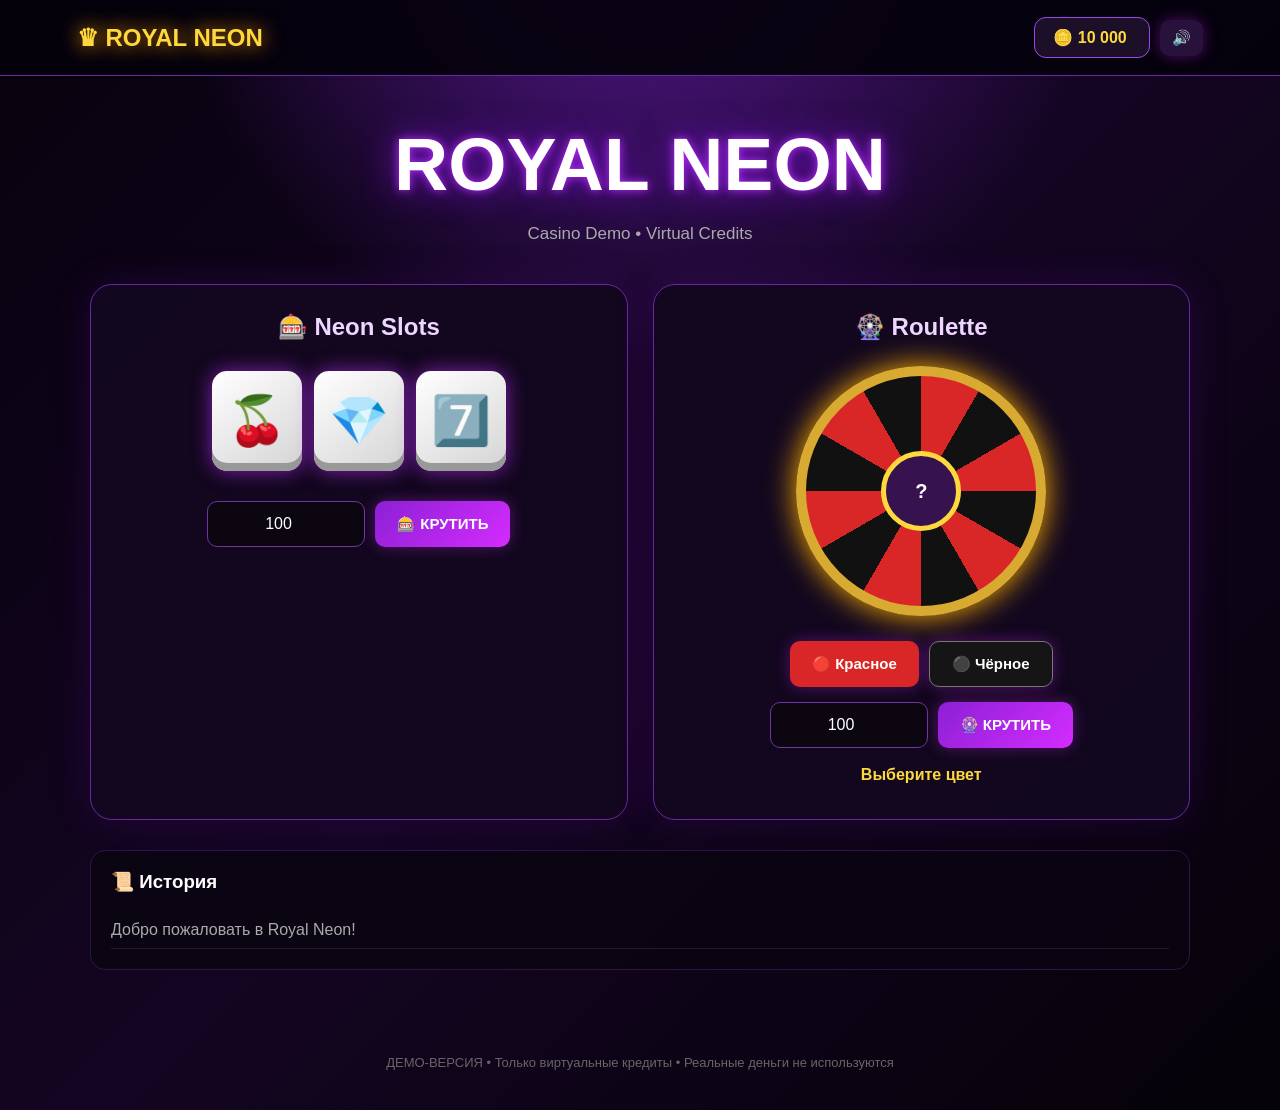
<file: index.html>
<!DOCTYPE html>
<html lang="ru">
<head>
<meta charset="UTF-8">
<meta name="viewport" content="width=device-width, initial-scale=1.0">
<link rel="stylesheet" href="style.css">
<title>Royal Neon Casino — Demo</title>


</head>

<body>

<header>

    <div class="logo">
        ♛ ROYAL NEON
    </div>

    <div>
        <span class="balance">
            🪙 <span id="balance">10000</span>
        </span>

        <button
            class="sound"
            id="soundButton"
            onclick="toggleSound()">
            🔊
        </button>
    </div>

</header>


<main>

<section class="hero">

    <h1>ROYAL NEON</h1>

    <p>
        Casino Demo • Virtual Credits
    </p>

</section>


<div class="games">


<!-- ================= SLOTS ================= -->

<section class="game">

    <h2>🎰 Neon Slots</h2>

    <div class="slots">

        <div class="slot" id="slot1">
            🍒
        </div>

        <div class="slot" id="slot2">
            💎
        </div>

        <div class="slot" id="slot3">
            7️⃣
        </div>

    </div>


    <div class="controls">

        <input
            id="slotBet"
            type="number"
            min="1"
            value="100">

        <button onclick="spinSlots()">
            🎰 КРУТИТЬ
        </button>

    </div>


    <div
        class="message"
        id="slotMessage">
    </div>

</section>


<!-- ================= ROULETTE ================= -->

<section class="game">

    <h2>🎡 Roulette</h2>

    <div
        class="roulette"
        id="wheel">

        <div class="roulette-center">
            ?
        </div>

    </div>


    <div class="bet-buttons">

        <button
            class="red"
            onclick="selectColor('red')">
            🔴 Красное
        </button>

        <button
            class="black"
            onclick="selectColor('black')">
            ⚫ Чёрное
        </button>

    </div>


    <div class="controls">

        <input
            id="rouletteBet"
            type="number"
            min="1"
            value="100">

        <button onclick="spinRoulette()">
            🎡 КРУТИТЬ
        </button>

    </div>


    <div
        class="message"
        id="rouletteMessage">
        Выберите цвет
    </div>

</section>

</div>


<!-- ================= HISTORY ================= -->

<section class="history">

    <h3>📜 История</h3>

    <div id="history">

        <div class="history-item">
            Добро пожаловать в Royal Neon!
        </div>

    </div>

</section>

</main>


<footer>

    ДЕМО-ВЕРСИЯ • Только виртуальные кредиты
    • Реальные деньги не используются

</footer>


<script>

/* ==========================================
   AUDIO ENGINE
========================================== */

let audioContext = null;

let soundEnabled = true;

function getAudio() {

    if (!audioContext) {

        audioContext =
            new (
                window.AudioContext ||
                window.webkitAudioContext
            )();

    }

    if (audioContext.state === "suspended") {
        audioContext.resume();
    }

    return audioContext;
}


function tone(
    frequency,
    duration,
    volume = 0.08,
    type = "sine"
) {

    if (!soundEnabled) return;

    const ctx = getAudio();

    const oscillator =
        ctx.createOscillator();

    const gain =
        ctx.createGain();

    oscillator.type = type;

    oscillator.frequency.setValueAtTime(
        frequency,
        ctx.currentTime
    );

    gain.gain.setValueAtTime(
        volume,
        ctx.currentTime
    );

    gain.gain.exponentialRampToValueAtTime(
        0.001,
        ctx.currentTime + duration
    );

    oscillator.connect(gain);
    gain.connect(ctx.destination);

    oscillator.start();

    oscillator.stop(
        ctx.currentTime + duration
    );
}


/* CLICK */

function clickSound() {

    tone(
        650,
        0.08,
        0.12,
        "square"
    );

    setTimeout(() => {
        tone(
            900,
            0.07,
            0.08,
            "square"
        );
    }, 50);
}


/* SLOT SPIN */

function spinSound() {

    tone(
        160,
        0.11,
        0.06,
        "sawtooth"
    );
}


/* STOP */

function stopSound() {

    tone(
        300,
        0.08,
        0.1,
        "square"
    );

    setTimeout(() => {

        tone(
            500,
            0.09,
            0.08,
            "square"
        );

    }, 70);
}


/* WIN */

function winSound() {

    if (!soundEnabled) return;

    const notes = [
        523,
        659,
        784,
        1046
    ];

    notes.forEach((note, index) => {

        setTimeout(() => {

            tone(
                note,
                0.35,
                0.13,
                "sine"
            );

        }, index * 120);

    });

}


/* ROULETTE TICK */

function rouletteTick() {

    tone(
        220 + Math.random() * 100,
        0.06,
        0.06,
        "square"
    );

}


/* SOUND ON/OFF */

function toggleSound() {

    soundEnabled = !soundEnabled;

    document.getElementById(
        "soundButton"
    ).textContent =
        soundEnabled ? "🔊" : "🔇";

}


/* ==========================================
   GAME
========================================== */

let balance = 10000;

let selectedColor = null;

const symbols = [
    "🍒",
    "🍋",
    "🍊",
    "💎",
    "⭐",
    "7️⃣"
];


function updateBalance() {

    document.getElementById(
        "balance"
    ).textContent =
        balance.toLocaleString("ru-RU");

}


function history(text) {

    const box =
        document.getElementById("history");

    const item =
        document.createElement("div");

    item.className =
        "history-item";

    item.textContent = text;

    box.prepend(item);

}


/* ==========================================
   SLOTS
========================================== */

function spinSlots() {

    clickSound();

    const bet =
        Number(
            document.getElementById(
                "slotBet"
            ).value
        );

    if (
        !Number.isFinite(bet) ||
        bet <= 0
    ) {

        document.getElementById(
            "slotMessage"
        ).textContent =
            "Введите ставку";

        return;

    }


    if (bet > balance) {

        document.getElementById(
            "slotMessage"
        ).textContent =
            "Недостаточно кредитов";

        return;

    }


    balance -= bet;

    updateBalance();


    const reels = [

        document.getElementById("slot1"),

        document.getElementById("slot2"),

        document.getElementById("slot3")

    ];


    let counter = 0;


    const timer =
        setInterval(() => {

            spinSound();

            reels.forEach(
                reel => {

                    reel.textContent =
                        symbols[
                            Math.floor(
                                Math.random()
                                * symbols.length
                            )
                        ];

                }
            );


            counter++;


            if (counter >= 20) {

                clearInterval(timer);

                stopSound();


                const result =
                    reels.map(
                        reel =>
                            reel.textContent
                    );


                let multiplier = 0;


                if (
                    result[0] === result[1] &&
                    result[1] === result[2]
                ) {

                    multiplier =
                        result[0] === "7️⃣"
                            ? 10
                            : 5;

                }

                else if (
                    result[0] === result[1] ||
                    result[1] === result[2] ||
                    result[0] === result[2]
                ) {

                    multiplier = 2;

                }


                const win =
                    bet * multiplier;


                if (win > 0) {

                    balance += win;

                    updateBalance();

                    winSound();


                    reels.forEach(
                        reel =>
                            reel.classList.add(
                                "win"
                            )
                    );


                    setTimeout(() => {

                        reels.forEach(
                            reel =>
                                reel.classList.remove(
                                    "win"
                                )
                        );

                    }, 1800);


                    document.getElementById(
                        "slotMessage"
                    ).textContent =
                        `🎉 ВЫИГРЫШ ${win.toLocaleString("ru-RU")} 🪙`;


                    history(
                        `🎰 Слоты: +${win.toLocaleString("ru-RU")} 🪙`
                    );

                }

                else {

                    document.getElementById(
                        "slotMessage"
                    ).textContent =
                        "Попробуйте ещё раз";

                    history(
                        `🎰 Слоты: −${bet.toLocaleString("ru-RU")} 🪙`
                    );

                }

            }

        }, 100);

}


/* ==========================================
   ROULETTE
========================================== */

function selectColor(color) {

    selectedColor = color;

    document.getElementById(
        "rouletteMessage"
    ).textContent =
        color === "red"
            ? "🔴 Выбрано красное"
            : "⚫ Выбрано чёрное";

}


function spinRoulette() {

    clickSound();


    if (!selectedColor) {

        document.getElementById(
            "rouletteMessage"
        ).textContent =
            "Сначала выберите цвет";

        return;

    }


    const bet =
        Number(
            document.getElementById(
                "rouletteBet"
            ).value
        );


    if (
        !Number.isFinite(bet) ||
        bet <= 0
    ) {

        document.getElementById(
            "rouletteMessage"
        ).textContent =
            "Введите ставку";

        return;

    }


    if (bet > balance) {

        document.getElementById(
            "rouletteMessage"
        ).textContent =
            "Недостаточно кредитов";

        return;

    }


    balance -= bet;

    updateBalance();


    const wheel =
        document.getElementById(
            "wheel"
        );


    const rotation =
        1440 +
        Math.floor(
            Math.random() * 720
        );


    wheel.style.transform =
        `rotate(${rotation}deg)`;


    let ticks = 0;


    const tickTimer =
        setInterval(() => {

            rouletteTick();

            ticks++;

            if (ticks >= 15) {

                clearInterval(
                    tickTimer
                );

            }

        }, 210);


    setTimeout(() => {


        const number =
            Math.floor(
                Math.random() * 37
            );


        const color =
            number === 0
                ? "green"
                : number % 2 === 0
                    ? "black"
                    : "red";


        if (color === selectedColor) {

            const win =
                bet * 2;


            balance += win;

            updateBalance();

            winSound();


            document.getElementById(
                "rouletteMessage"
            ).textContent =
                `🎉 Выпало ${number} — +${win} 🪙`;


            history(
                `🎡 Рулетка: +${win.toLocaleString("ru-RU")} 🪙`
            );

        }

        else {

            document.getElementById(
                "rouletteMessage"
            ).textContent =
                `Выпало ${number}. Ставка проиграла.`;

            history(
                `🎡 Рулетка: −${bet.toLocaleString("ru-RU")} 🪙`
            );

        }


    }, 3200);

}


updateBalance();

</script>

</body>
</html>
</file>
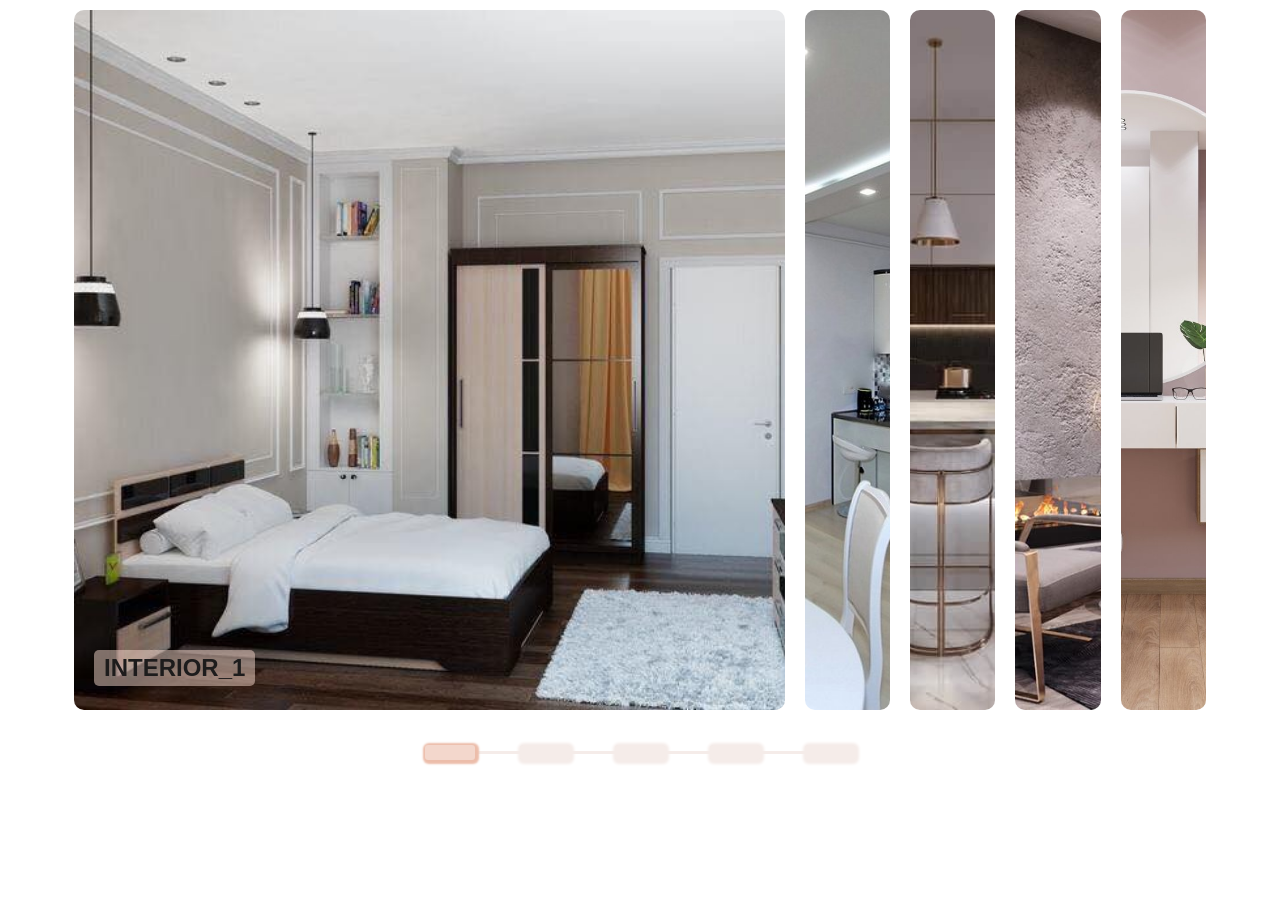
<file: my_carousel1/src/index.html>
<!DOCTYPE html>
<html lang="en">

<head>
  <meta charset="UTF-8" />
  <meta name="viewport" content="width=device-width, initial-scale=1.0" />
  <!-- <link rel="stylesheet" type="" href="./css/all.min.css"> -->
  <link rel="stylesheet" type="" href="./css/index.css" />
  <title>Document</title>
</head>

<body>
  <section class="carousel">
    <!--Carousel images -->
    <div class="container">
      <div class="carousel-item active">
        <h3>Interior_1</h3>
      </div>
      <div class="carousel-item">
        <h3>Interior_2</h3>
      </div>
      <div class="carousel-item">
        <h3>Interior_3</h3>
      </div>
      <div class="carousel-item">
        <h3>Interior_4</h3>
      </div>
      <div class="carousel-item">
        <h3>Interior_5</h3>
      </div>
    </div>
    <!--Carousel indicators-->
    <div class="controls">
      <div class="indicators">
        <div class="carousel_ind active active-state"></div>
        <div class="carousel_ind"></div>
        <div class="carousel_ind"></div>
        <div class="carousel_ind"></div>
        <div class="carousel_ind"></div>
      </div>
      <div class="line">
        <div class="main-line"></div>
        <div class="progress-line"></div>
      </div>
    </div>
  </section>

  <script src="./js/script.js"></script>
  <!-- <script src="./js/all.min.js"></script> -->
</body>

</html>
</file>
<file: style.css>
body {
    margin: 0;
    font-family: Arial, sans-serif;
    color: white;
    background:
        radial-gradient(circle at 50% -10%, #5d1a9b 0%, transparent 35%),
        linear-gradient(135deg, #07020d, #140522 50%, #050208);
    min-height: 100vh;
}

header {
    height: 75px;
    display: flex;
    align-items: center;
    justify-content: space-between;
    padding: 0 6%;
    background: rgba(5, 2, 12, .94);
    border-bottom: 1px solid #6d27a8;
    position: sticky;
    top: 0;
    z-index: 20;
}

.logo {
    font-size: 24px;
    font-weight: 900;
    color: #ffd83d;
    text-shadow: 0 0 20px #ff9d00;
}

.balance {
    background: #1c1028;
    border: 1px solid #9b46e8;
    padding: 11px 18px;
    border-radius: 12px;
    color: #ffd83d;
    font-weight: bold;
}

.sound {
    margin-left: 10px;
    background: #28123b;
    padding: 9px 12px;
}

main {
    width: min(1100px, 92%);
    margin: 45px auto;
}

.hero {
    text-align: center;
    margin-bottom: 40px;
}

.hero h1 {
    font-size: clamp(40px, 8vw, 75px);
    margin: 0;
    color: white;
    text-shadow:
        0 0 10px #b82cff,
        0 0 35px #7b12d1;
}

.hero p {
    color: #aaa;
    font-size: 17px;
}

.games {
    display: grid;
    grid-template-columns: 1fr 1fr;
    gap: 25px;
}

.game {
    padding: 28px;
    border-radius: 22px;
    background: rgba(18, 8, 31, .96);
    border: 1px solid #6928a1;
    box-shadow: 0 0 40px rgba(130, 27, 210, .16);
}

.game h2 {
    text-align: center;
    margin-top: 0;
    color: #efd5ff;
}

.slots {
    display: flex;
    justify-content: center;
    gap: 12px;
    margin: 30px 0;
}

.slot {
    width: 90px;
    height: 100px;
    display: flex;
    justify-content: center;
    align-items: center;

    border-radius: 15px;

    background: linear-gradient(
        145deg,
        #fff,
        #d4d4d4
    );

    color: #111;
    font-size: 48px;

    box-shadow:
        inset 0 -8px 0 #999,
        0 0 20px rgba(190, 48, 255, .65);
}

.controls {
    display: flex;
    justify-content: center;
    gap: 10px;
    flex-wrap: wrap;
}

input {
    width: 130px;
    padding: 13px;
    border-radius: 10px;
    border: 1px solid #7134a3;
    background: #0b0610;
    color: white;
    text-align: center;
    font-size: 16px;
}

button {
    border: 0;
    padding: 13px 22px;
    border-radius: 10px;
    cursor: pointer;

    color: white;
    font-weight: bold;
    font-size: 15px;

    background:
        linear-gradient(
            135deg,
            #8c20d4,
            #d42cff
        );

    box-shadow:
        0 0 15px rgba(208, 41, 255, .35);

    transition: .2s;
}

button:hover {
    transform: translateY(-2px);
    box-shadow:
        0 0 28px rgba(208, 41, 255, .7);
}

button:active {
    transform: scale(.96);
}

.message {
    text-align: center;
    min-height: 25px;
    margin-top: 18px;
    color: #ffd83d;
    font-weight: bold;
}

.roulette {
    width: 230px;
    height: 230px;
    margin: 25px auto;

    border-radius: 50%;

    background:
        conic-gradient(
            #d92727 0deg 30deg,
            #111 30deg 60deg,
            #d92727 60deg 90deg,
            #111 90deg 120deg,
            #d92727 120deg 150deg,
            #111 150deg 180deg,
            #d92727 180deg 210deg,
            #111 210deg 240deg,
            #d92727 240deg 270deg,
            #111 270deg 300deg,
            #d92727 300deg 330deg,
            #111 330deg 360deg
        );

    border: 10px solid #d9aa32;

    box-shadow:
        0 0 30px #ffb000;

    display: flex;
    justify-content: center;
    align-items: center;

    transition:
        transform 3.2s cubic-bezier(.12,.8,.2,1);
}

.roulette-center {
    width: 70px;
    height: 70px;

    border-radius: 50%;

    background: #36134e;
    border: 5px solid #ffd83d;

    display: flex;
    justify-content: center;
    align-items: center;

    font-size: 20px;
    font-weight: bold;
}

.bet-buttons {
    display: flex;
    justify-content: center;
    gap: 10px;
    margin-bottom: 15px;
}

.red {
    background: #d92727;
}

.black {
    background: #151515;
    border: 1px solid #777;
}

.history {
    margin-top: 30px;
    background: rgba(11, 5, 18, .9);
    border: 1px solid #301447;
    border-radius: 15px;
    padding: 20px;
}

.history h3 {
    margin-top: 0;
}

.history-item {
    padding: 9px 0;
    border-bottom: 1px solid #29152f;
    color: #aaa;
}

footer {
    text-align: center;
    color: #666;
    padding: 40px 20px;
    font-size: 13px;
}

.win {
    animation: winPulse .6s infinite alternate;
}

@keyframes winPulse {
    from {
        transform: scale(1);
        filter: brightness(1);
    }

    to {
        transform: scale(1.08);
        filter: brightness(1.5);
    }
}

@media(max-width: 760px) {

    .games {
        grid-template-columns: 1fr;
    }

    .slot {
        width: 72px;
        height: 82px;
        font-size: 38px;
    }

    header {
        padding: 0 3%;
    }

    .logo {
        font-size: 18px;
    }

    .balance {
        font-size: 13px;
    }
}
</file>
<file: my_carousel1/src/css/index.css>
* {
  box-sizing: border-box;
}

body {
  font-family: Lato, sans-serif;
  color: rgb(29, 28, 28);
  display: flex;
  justify-content: center;
  margin: 0;
  height: 100vh;
  overflow: hidden;
}

div.container {
  display: flex;
  width: 90vw;
  height: 80vh;
}

div.carousel-item {
  flex-grow: 0.6;
  /* same as flex:0.5 */
  margin: 10px;
  border-radius: 10px;
  background: url(../images/1.jpg) no-repeat center grey;
  background-size: cover;
  position: relative;
  transition: flex ease-in-out 0.5s;
  cursor: pointer;
}

div.carousel-item.active {
  flex: 5;
  cursor: default;
}

div.carousel-item.active h3 {
  opacity: 1;
  background-color: rgb(243, 215, 204, 0.5);
  padding: 4px 10px;
  border-radius: 5px;
  transition: opacity 0.7s ease-in;
}

div.carousel-item h3 {
  position: absolute;
  bottom: 0px;
  text-align: center;
  left: 20px;
  opacity: 0;
  font-size: 24px;
  text-transform: uppercase;
}

div.carousel-item:nth-of-type(2) {
  background-image: url(../images/2.jpg);
}

div.carousel-item:nth-of-type(3) {
  background-image: url(../images/3.jpg);
}

div.carousel-item:nth-of-type(4) {
  background-image: url(../images/4.jpg);
}

div.carousel-item:nth-of-type(5) {
  background-image: url(../images/5.jpg);
}

/***** Indicators ******/
.controls {
  width: 40vw;
  max-width: 450px;
  margin: 15px auto;
}

.indicators {
  display: flex;
  justify-content: space-between;
}

.carousel_ind {
  background-color: rgb(245, 236, 233);
  margin: 10px;
  flex-basis: 50px;
  height: 15px;
  border-radius: 3px;
  transition: ease-in 0.7s;
  box-shadow: 1px 1px 3px 3px rgb(245, 236, 233);
  cursor: pointer;
}

.carousel_ind.active {
  background-color: rgb(243, 215, 204);
  transition: background-color ease 1s;
}

.line {
  height: 3px;
  width: 100%-10px;
  margin: -19px 10px;
  position: relative;
}

.main-line,
.progress-line {
  position: absolute;
  background-color: rgb(245, 236, 233);
  width: 100%;
  z-index: -2;
  height: 100%;
}

.progress-line {
  background-color: rgb(243, 215, 204);
  z-index: -1;
  width: 0%;
  transition: ease-out 1s;
}

.active-state {
  box-shadow: 1px 1px 2px 3px rgb(236, 189, 170);
  background-color: rgb(236, 189, 170);
  transition: all ease-out 1.3s;
}
</file>
